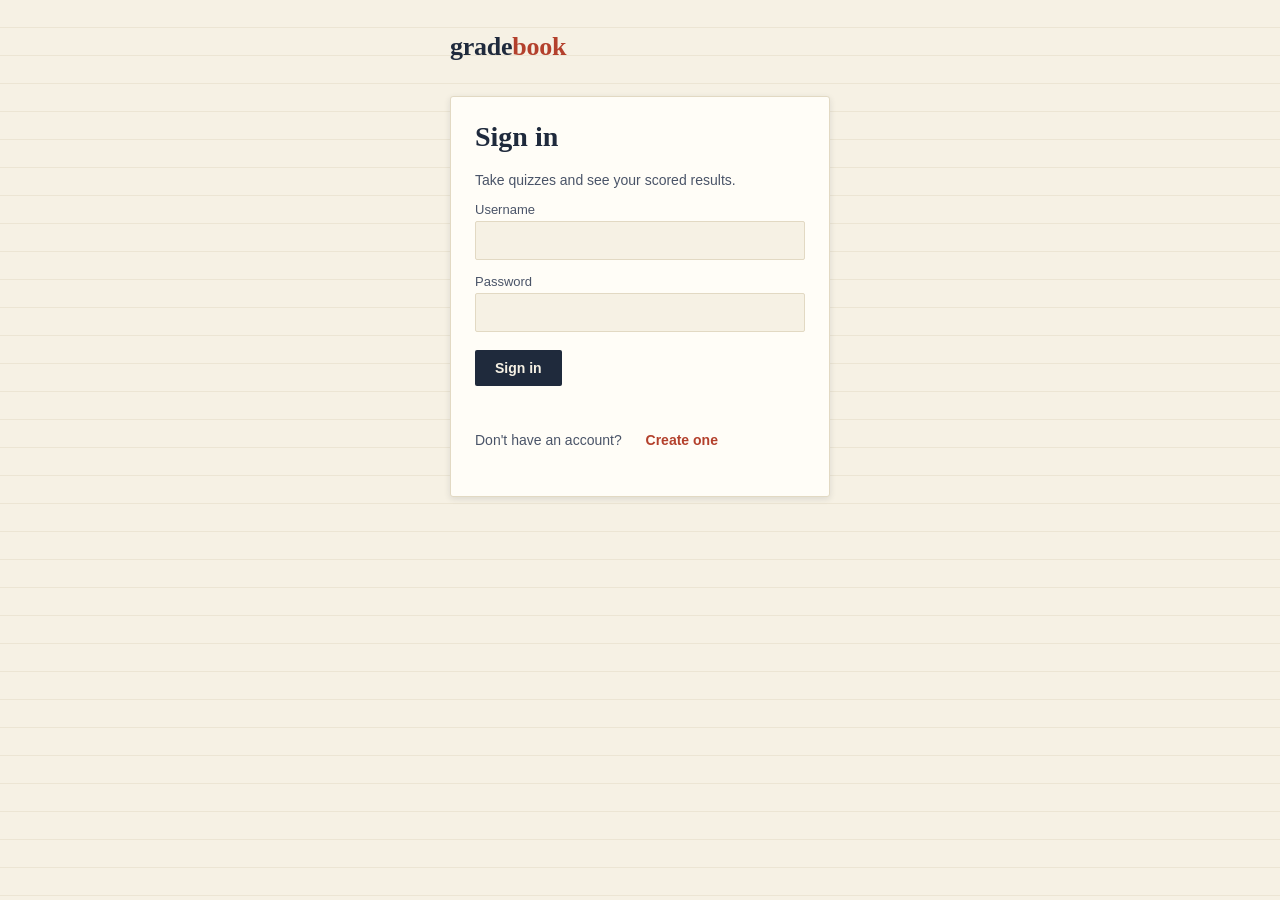
<file: frontend/index.html>
<!DOCTYPE html>
<html lang="en">
<head>
<meta charset="UTF-8">
<meta name="viewport" content="width=device-width, initial-scale=1.0">
<title>Gradebook &mdash; Sign in</title>
<link rel="stylesheet" href="css/style.css">
</head>
<body>
<div class="wrap" style="max-width: 420px;">
  <header class="app-header" style="border-bottom: none; margin-bottom: 20px;">
    <div class="brand">grade<span>book</span></div>
  </header>

  <div class="card">
    <h1 id="formTitle">Sign in</h1>
    <p class="muted">Take quizzes and see your scored results.</p>

    <div id="alertBox"></div>

    <form id="authForm">
      <div id="usernameOrEmailFields">
        <label for="username">Username</label>
        <input type="text" id="username" required autocomplete="username">
      </div>

      <div id="emailField" style="display:none;">
        <label for="email">Email</label>
        <input type="email" id="email" autocomplete="email">
      </div>

      <label for="password">Password</label>
      <input type="password" id="password" required autocomplete="current-password">

      <button type="submit" id="submitBtn">Sign in</button>
    </form>

    <p class="muted" style="margin-top: 18px;">
      <span id="toggleText">Don't have an account?</span>
      <button class="linklike" id="toggleModeBtn" style="border:none;background:none;color:var(--red-pencil);cursor:pointer;font-size:14px;">Create one</button>
    </p>
  </div>
</div>

<script src="js/api.js"></script>
<script>
  let mode = 'login'; // 'login' | 'register'

  const form = document.getElementById('authForm');
  const emailField = document.getElementById('emailField');
  const formTitle = document.getElementById('formTitle');
  const submitBtn = document.getElementById('submitBtn');
  const toggleText = document.getElementById('toggleText');
  const toggleModeBtn = document.getElementById('toggleModeBtn');

  toggleModeBtn.addEventListener('click', () => {
    mode = mode === 'login' ? 'register' : 'login';
    const isRegister = mode === 'register';
    emailField.style.display = isRegister ? 'block' : 'none';
    document.getElementById('email').required = isRegister;
    formTitle.textContent = isRegister ? 'Create an account' : 'Sign in';
    submitBtn.textContent = isRegister ? 'Create account' : 'Sign in';
    toggleText.textContent = isRegister ? 'Already have an account?' : "Don't have an account?";
    toggleModeBtn.textContent = isRegister ? 'Sign in' : 'Create one';
    clearAlert('alertBox');
  });

  form.addEventListener('submit', async (e) => {
    e.preventDefault();
    clearAlert('alertBox');
    submitBtn.disabled = true;

    const username = document.getElementById('username').value.trim();
    const password = document.getElementById('password').value;

    try {
      let result;
      if (mode === 'login') {
        result = await apiCall('/auth/login', { method: 'POST', auth: false, body: { username, password } });
      } else {
        const email = document.getElementById('email').value.trim();
        result = await apiCall('/auth/register', { method: 'POST', auth: false, body: { username, email, password } });
      }
      Auth.save(result);
      window.location.href = 'dashboard.html';
    } catch (err) {
      showAlert('alertBox', err.message);
    } finally {
      submitBtn.disabled = false;
    }
  });

  // Already logged in? Skip straight to the dashboard.
  if (Auth.isLoggedIn()) {
    window.location.href = 'dashboard.html';
  }
</script>
</body>
</html>
</file>
<file: frontend/css/style.css>
/* ---------------------------------------------------------------------
   Theme: "gradebook" — cream index-card paper, ink-navy ink, a single
   red-pencil accent reserved for scores and correctness marks (the one
   place a grader's red pen actually shows up).
--------------------------------------------------------------------- */

:root {
  --paper: #f6f1e4;
  --paper-line: #e2d9c3;
  --ink: #1f2a3c;
  --ink-soft: #4a5468;
  --red-pencil: #b3402c;
  --green-check: #2f6b4f;
  --card: #fffdf7;
  --shadow: rgba(31, 42, 60, 0.12);

  --font-display: Georgia, 'Iowan Old Style', 'Times New Roman', serif;
  --font-body: -apple-system, BlinkMacSystemFont, 'Segoe UI', sans-serif;
  --font-mono: 'SFMono-Regular', Consolas, 'Liberation Mono', Menlo, monospace;
}

* { box-sizing: border-box; }

html, body {
  margin: 0;
  padding: 0;
  background: var(--paper);
  background-image:
    repeating-linear-gradient(
      var(--paper) 0px, var(--paper) 27px,
      var(--paper-line) 28px
    );
  color: var(--ink);
  font-family: var(--font-body);
  min-height: 100vh;
}

a { color: inherit; }

.wrap {
  max-width: 760px;
  margin: 0 auto;
  padding: 32px 20px 80px;
}

/* Header */
.app-header {
  display: flex;
  align-items: baseline;
  justify-content: space-between;
  border-bottom: 3px solid var(--ink);
  padding-bottom: 14px;
  margin-bottom: 32px;
}

.app-header .brand {
  font-family: var(--font-display);
  font-size: 26px;
  font-weight: 700;
  letter-spacing: -0.01em;
}

.app-header .brand span {
  color: var(--red-pencil);
}

.app-header nav {
  display: flex;
  align-items: center;
  gap: 16px;
  font-size: 14px;
  color: var(--ink-soft);
}

.app-header nav a, .app-header nav button.linklike {
  text-decoration: none;
  border-bottom: 1px dashed var(--ink-soft);
  padding-bottom: 1px;
  cursor: pointer;
  background: none;
  border-top: none;
  border-left: none;
  border-right: none;
  font-family: var(--font-body);
  font-size: 14px;
  color: var(--ink-soft);
}

.app-header nav a:hover, .app-header nav button.linklike:hover {
  color: var(--ink);
}

/* Cards */
.card {
  background: var(--card);
  border: 1px solid var(--paper-line);
  border-radius: 3px;
  box-shadow: 0 2px 6px var(--shadow);
  padding: 24px;
  margin-bottom: 20px;
  position: relative;
}

.card + .card { margin-top: 20px; }

h1, h2, h3 {
  font-family: var(--font-display);
  margin-top: 0;
}

h1 { font-size: 28px; }
h2 { font-size: 20px; }
h3 { font-size: 16px; }

p.muted, .muted {
  color: var(--ink-soft);
  font-size: 14px;
}

/* Forms */
label {
  display: block;
  font-size: 13px;
  color: var(--ink-soft);
  margin-bottom: 4px;
  margin-top: 14px;
}

input[type="text"], input[type="email"], input[type="password"], input[type="number"], textarea {
  width: 100%;
  padding: 10px 12px;
  border: 1px solid var(--paper-line);
  border-radius: 2px;
  background: var(--paper);
  font-family: var(--font-body);
  font-size: 15px;
  color: var(--ink);
}

textarea { resize: vertical; min-height: 70px; }

input:focus, textarea:focus, button:focus {
  outline: 2px solid var(--ink);
  outline-offset: 1px;
}

button, .btn {
  display: inline-block;
  margin-top: 18px;
  padding: 10px 20px;
  background: var(--ink);
  color: var(--paper);
  border: none;
  border-radius: 2px;
  font-family: var(--font-body);
  font-size: 14px;
  font-weight: 600;
  cursor: pointer;
  text-decoration: none;
}

button:hover, .btn:hover { background: #14202f; }

button.secondary {
  background: transparent;
  color: var(--ink);
  border: 1px solid var(--ink);
}

button.secondary:hover { background: var(--paper-line); }

button:disabled {
  opacity: 0.5;
  cursor: not-allowed;
}

/* Quiz list */
.quiz-item {
  display: flex;
  justify-content: space-between;
  align-items: center;
  padding: 16px 0;
  border-bottom: 1px dashed var(--paper-line);
}

.quiz-item:last-child { border-bottom: none; }

.quiz-item .meta {
  font-family: var(--font-mono);
  font-size: 12px;
  color: var(--ink-soft);
  margin-top: 4px;
}

/* Timer badge — the "stamp" */
.timer-stamp {
  font-family: var(--font-mono);
  font-size: 20px;
  font-weight: 700;
  border: 2px solid var(--red-pencil);
  color: var(--red-pencil);
  padding: 6px 14px;
  border-radius: 2px;
  transform: rotate(-2deg);
  display: inline-block;
}

.timer-stamp.warning {
  animation: pulse 1s infinite;
}

@keyframes pulse {
  0%, 100% { opacity: 1; }
  50% { opacity: 0.4; }
}

/* Question block */
.question-block {
  padding: 20px 0;
  border-bottom: 1px dashed var(--paper-line);
}

.question-block:last-child { border-bottom: none; }

.question-number {
  font-family: var(--font-mono);
  color: var(--red-pencil);
  font-size: 13px;
}

.options-list { margin-top: 10px; }

.option-row {
  display: flex;
  align-items: center;
  gap: 10px;
  padding: 8px 10px;
  border-radius: 2px;
  cursor: pointer;
}

.option-row:hover { background: var(--paper); }

.option-row input { width: auto; }

.option-row.correct {
  background: rgba(47, 107, 79, 0.1);
  color: var(--green-check);
}

.option-row.incorrect {
  background: rgba(179, 64, 44, 0.1);
  color: var(--red-pencil);
}

/* Score display */
.score-banner {
  text-align: center;
  padding: 30px 0;
}

.score-banner .big-score {
  font-family: var(--font-mono);
  font-size: 56px;
  font-weight: 700;
  color: var(--red-pencil);
  line-height: 1;
}

.score-banner .of {
  color: var(--ink-soft);
  font-size: 16px;
  margin-top: 6px;
}

/* Alerts */
.alert {
  padding: 12px 14px;
  border-radius: 2px;
  font-size: 14px;
  margin-top: 14px;
}

.alert.error {
  background: rgba(179, 64, 44, 0.1);
  color: var(--red-pencil);
  border: 1px solid rgba(179, 64, 44, 0.3);
}

.alert.success {
  background: rgba(47, 107, 79, 0.1);
  color: var(--green-check);
  border: 1px solid rgba(47, 107, 79, 0.3);
}

table {
  width: 100%;
  border-collapse: collapse;
  font-size: 14px;
  margin-top: 12px;
}

th, td {
  text-align: left;
  padding: 8px 10px;
  border-bottom: 1px solid var(--paper-line);
}

th {
  font-family: var(--font-mono);
  font-size: 12px;
  color: var(--ink-soft);
  text-transform: uppercase;
  letter-spacing: 0.04em;
}

.empty-state {
  text-align: center;
  padding: 40px 20px;
  color: var(--ink-soft);
}
</file>
<file: frontend1/frontend/style.css>
/* ---------------------------------------------------------------------
   Theme: "gradebook" — cream index-card paper, ink-navy ink, a single
   red-pencil accent reserved for scores and correctness marks (the one
   place a grader's red pen actually shows up).
--------------------------------------------------------------------- */

:root {
  --paper: #f6f1e4;
  --paper-line: #e2d9c3;
  --ink: #1f2a3c;
  --ink-soft: #4a5468;
  --red-pencil: #b3402c;
  --green-check: #2f6b4f;
  --card: #fffdf7;
  --shadow: rgba(31, 42, 60, 0.12);

  --font-display: Georgia, 'Iowan Old Style', 'Times New Roman', serif;
  --font-body: -apple-system, BlinkMacSystemFont, 'Segoe UI', sans-serif;
  --font-mono: 'SFMono-Regular', Consolas, 'Liberation Mono', Menlo, monospace;
}

* { box-sizing: border-box; }

html, body {
  margin: 0;
  padding: 0;
  background: var(--paper);
  background-image:
    repeating-linear-gradient(
      var(--paper) 0px, var(--paper) 27px,
      var(--paper-line) 28px
    );
  color: var(--ink);
  font-family: var(--font-body);
  min-height: 100vh;
}

a { color: inherit; }

.wrap {
  max-width: 760px;
  margin: 0 auto;
  padding: 32px 20px 80px;
}

/* Header */
.app-header {
  display: flex;
  align-items: baseline;
  justify-content: space-between;
  border-bottom: 3px solid var(--ink);
  padding-bottom: 14px;
  margin-bottom: 32px;
}

.app-header .brand {
  font-family: var(--font-display);
  font-size: 26px;
  font-weight: 700;
  letter-spacing: -0.01em;
}

.app-header .brand span {
  color: var(--red-pencil);
}

.app-header nav {
  display: flex;
  align-items: center;
  gap: 16px;
  font-size: 14px;
  color: var(--ink-soft);
}

.app-header nav a, .app-header nav button.linklike {
  text-decoration: none;
  border-bottom: 1px dashed var(--ink-soft);
  padding-bottom: 1px;
  cursor: pointer;
  background: none;
  border-top: none;
  border-left: none;
  border-right: none;
  font-family: var(--font-body);
  font-size: 14px;
  color: var(--ink-soft);
}

.app-header nav a:hover, .app-header nav button.linklike:hover {
  color: var(--ink);
}

/* Cards */
.card {
  background: var(--card);
  border: 1px solid var(--paper-line);
  border-radius: 3px;
  box-shadow: 0 2px 6px var(--shadow);
  padding: 24px;
  margin-bottom: 20px;
  position: relative;
}

.card + .card { margin-top: 20px; }

h1, h2, h3 {
  font-family: var(--font-display);
  margin-top: 0;
}

h1 { font-size: 28px; }
h2 { font-size: 20px; }
h3 { font-size: 16px; }

p.muted, .muted {
  color: var(--ink-soft);
  font-size: 14px;
}

/* Forms */
label {
  display: block;
  font-size: 13px;
  color: var(--ink-soft);
  margin-bottom: 4px;
  margin-top: 14px;
}

input[type="text"], input[type="email"], input[type="password"], input[type="number"], textarea {
  width: 100%;
  padding: 10px 12px;
  border: 1px solid var(--paper-line);
  border-radius: 2px;
  background: var(--paper);
  font-family: var(--font-body);
  font-size: 15px;
  color: var(--ink);
}

textarea { resize: vertical; min-height: 70px; }

input:focus, textarea:focus, button:focus {
  outline: 2px solid var(--ink);
  outline-offset: 1px;
}

button, .btn {
  display: inline-block;
  margin-top: 18px;
  padding: 10px 20px;
  background: var(--ink);
  color: var(--paper);
  border: none;
  border-radius: 2px;
  font-family: var(--font-body);
  font-size: 14px;
  font-weight: 600;
  cursor: pointer;
  text-decoration: none;
}

button:hover, .btn:hover { background: #14202f; }

button.secondary {
  background: transparent;
  color: var(--ink);
  border: 1px solid var(--ink);
}

button.secondary:hover { background: var(--paper-line); }

button:disabled {
  opacity: 0.5;
  cursor: not-allowed;
}

/* Quiz list */
.quiz-item {
  display: flex;
  justify-content: space-between;
  align-items: center;
  padding: 16px 0;
  border-bottom: 1px dashed var(--paper-line);
}

.quiz-item:last-child { border-bottom: none; }

.quiz-item .meta {
  font-family: var(--font-mono);
  font-size: 12px;
  color: var(--ink-soft);
  margin-top: 4px;
}

/* Timer badge — the "stamp" */
.timer-stamp {
  font-family: var(--font-mono);
  font-size: 20px;
  font-weight: 700;
  border: 2px solid var(--red-pencil);
  color: var(--red-pencil);
  padding: 6px 14px;
  border-radius: 2px;
  transform: rotate(-2deg);
  display: inline-block;
}

.timer-stamp.warning {
  animation: pulse 1s infinite;
}

@keyframes pulse {
  0%, 100% { opacity: 1; }
  50% { opacity: 0.4; }
}

/* Question block */
.question-block {
  padding: 20px 0;
  border-bottom: 1px dashed var(--paper-line);
}

.question-block:last-child { border-bottom: none; }

.question-number {
  font-family: var(--font-mono);
  color: var(--red-pencil);
  font-size: 13px;
}

.options-list { margin-top: 10px; }

.option-row {
  display: flex;
  align-items: center;
  gap: 10px;
  padding: 8px 10px;
  border-radius: 2px;
  cursor: pointer;
}

.option-row:hover { background: var(--paper); }

.option-row input { width: auto; }

.option-row.correct {
  background: rgba(47, 107, 79, 0.1);
  color: var(--green-check);
}

.option-row.incorrect {
  background: rgba(179, 64, 44, 0.1);
  color: var(--red-pencil);
}

/* Score display */
.score-banner {
  text-align: center;
  padding: 30px 0;
}

.score-banner .big-score {
  font-family: var(--font-mono);
  font-size: 56px;
  font-weight: 700;
  color: var(--red-pencil);
  line-height: 1;
}

.score-banner .of {
  color: var(--ink-soft);
  font-size: 16px;
  margin-top: 6px;
}

/* Alerts */
.alert {
  padding: 12px 14px;
  border-radius: 2px;
  font-size: 14px;
  margin-top: 14px;
}

.alert.error {
  background: rgba(179, 64, 44, 0.1);
  color: var(--red-pencil);
  border: 1px solid rgba(179, 64, 44, 0.3);
}

.alert.success {
  background: rgba(47, 107, 79, 0.1);
  color: var(--green-check);
  border: 1px solid rgba(47, 107, 79, 0.3);
}

table {
  width: 100%;
  border-collapse: collapse;
  font-size: 14px;
  margin-top: 12px;
}

th, td {
  text-align: left;
  padding: 8px 10px;
  border-bottom: 1px solid var(--paper-line);
}

th {
  font-family: var(--font-mono);
  font-size: 12px;
  color: var(--ink-soft);
  text-transform: uppercase;
  letter-spacing: 0.04em;
}

.empty-state {
  text-align: center;
  padding: 40px 20px;
  color: var(--ink-soft);
}

/* ---------------------------------------------------------------------
   Suggestion box — a sticky-note on the result page, shown only to
   students who scored below the quiz's threshold.
--------------------------------------------------------------------- */
.suggestion-box {
  background: #fff4b8;
  border: 1px solid #e6d27a;
  border-left: 6px solid var(--red-pencil);
  border-radius: 3px;
  box-shadow: 0 2px 6px var(--shadow);
  padding: 20px 24px;
  margin-bottom: 20px;
}

.suggestion-box h2 { margin-bottom: 6px; }

.suggestion-box p { margin: 0 0 12px; }

.suggestion-list {
  list-style: none;
  margin: 0;
  padding: 0;
}

.suggestion-list li {
  border-top: 1px dashed #d8c466;
}

.suggestion-list a {
  display: flex;
  align-items: center;
  gap: 10px;
  padding: 10px 2px;
  text-decoration: none;
  color: var(--ink);
  font-weight: 600;
}

.suggestion-list a:hover { color: var(--red-pencil); }

.suggestion-list .play {
  flex: none;
  width: 26px;
  height: 20px;
  border-radius: 5px;
  background: var(--red-pencil);
  color: #fff;
  font-size: 10px;
  display: flex;
  align-items: center;
  justify-content: center;
}

/* Admin: resource rows */
.resource-row {
  display: flex;
  justify-content: space-between;
  align-items: center;
  gap: 12px;
  padding: 10px 0;
  border-bottom: 1px dashed var(--paper-line);
  font-size: 14px;
}

.resource-row a { word-break: break-all; }

.resource-row button {
  margin-top: 0;
  padding: 6px 12px;
  flex: none;
}

.inline-row {
  display: flex;
  align-items: flex-end;
  gap: 12px;
}

.inline-row > div { flex: 1; }
.inline-row button { margin-top: 0; }
</file>
